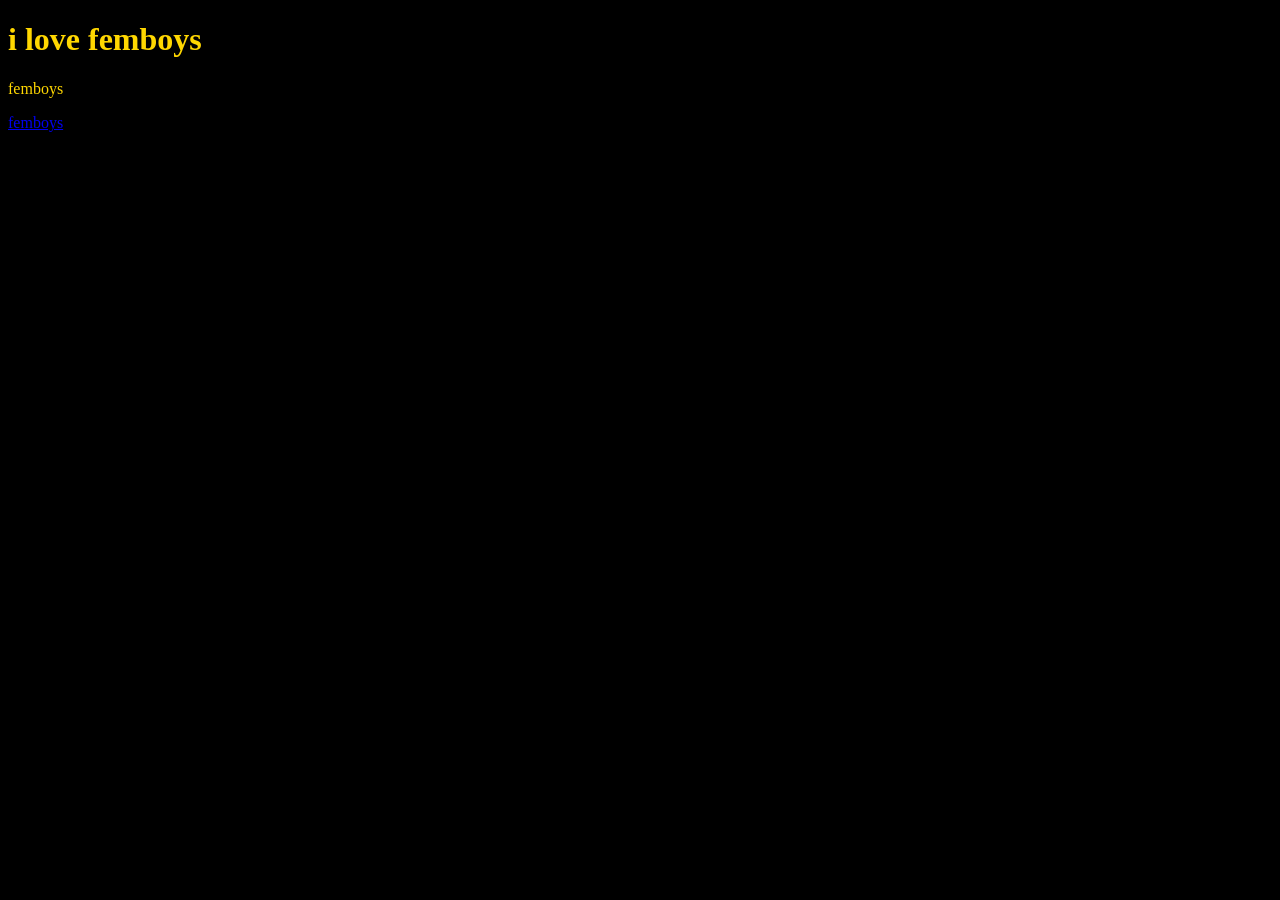
<file: example1/index.html>
<!DOCTYPE html>
<html>
<head>
	<title>H2 Computing my beloved</title>
	<meta charset="UTF-8">
	<style>
		body{
			background-color: black;
			color: gold;
			font-family: "Segoe UI"
		}
	</style>
</head>
<body>
	<h1>i love femboys</h1>
	<p> femboys </p>
	<a href = "https://redd.it"> femboys </a>
</body>
</file>
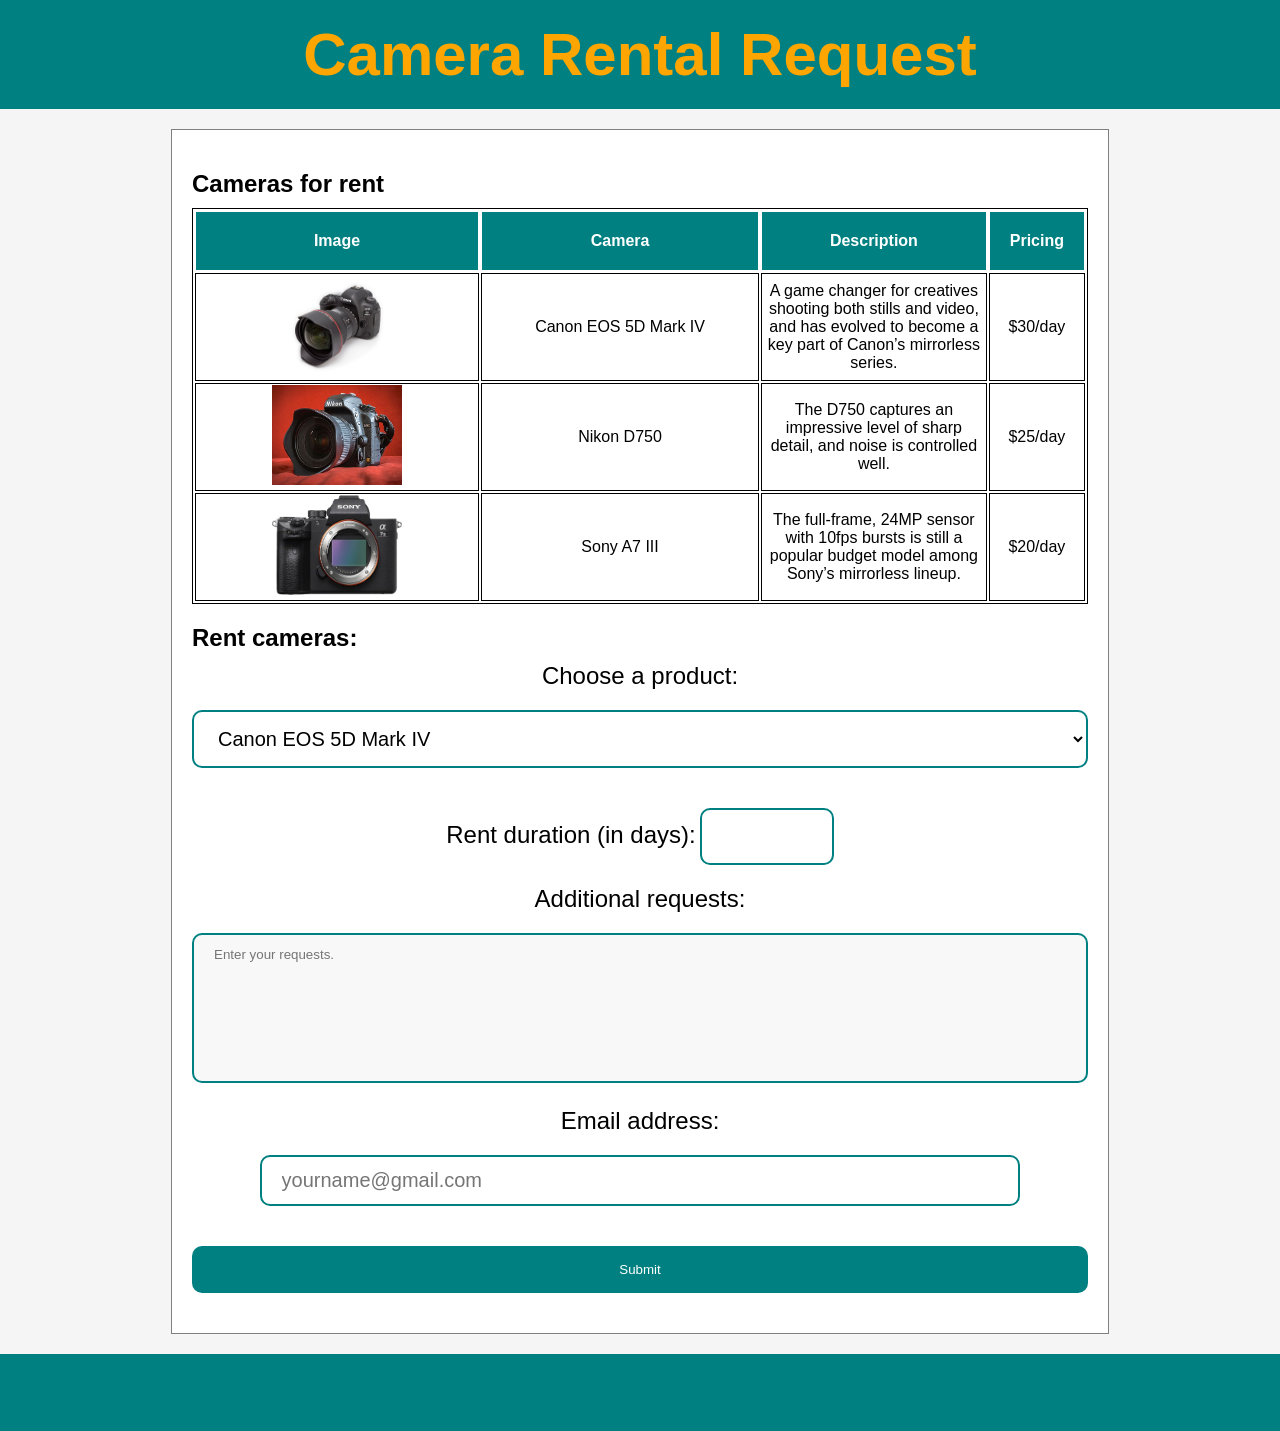
<file: html+css/CameraRental/index.html>
<!DOCTYPE html>
<html>
  <head>
    <title>camera rental</title>
    <meta charset="utf-8">
	<link href = "styles.css" rel = "stylesheet">
  </head>
  <body>
	<header>
		<h1>Camera Rental Request</h1>
	</header>
	<section class = "content">
		<h2>Cameras for rent</h2>
		<table>
			<tr>
				<th>Image</th>
				<th>Camera</th>
				<th>Description</th>
				<th>Pricing</th>
			</tr>
			<tr>
				<td><img src="markiv.jpg" alt="Canon EOS 5D Mark IV" width=100px height=100px></td>
				<td>Canon EOS 5D Mark IV</td>
				<td>A game changer for creatives shooting both stills and video, and has evolved to become a key part of Canon’s mirrorless series.</td>
				<td>$30/day</td>
			</tr>
			<tr>
				<td><img src="Nikon_D750_01.jpg" alt="Nikon D750" width=130px height=100px></td>
				<td>Nikon D750</td>
				<td>The D750 captures an impressive level of sharp detail, and noise is controlled well.</td>
				<td>$25/day</td>
			</tr>
			<tr>
				<td><img src="sony.jpg" alt="Sony A7 III" width=130px height=100px></td>
				<td>Sony A7 III</td>
				<td>The full-frame, 24MP sensor with 10fps bursts is still a popular budget model among Sony’s mirrorless lineup.</td>
				<td>$20/day</td>
			</tr>
		</table>
		<h2>Rent cameras:</h2>
		<form>
			<label for="product" method="post">Choose a product:</label>
			<select name="product" id="product">
				<option value="canon">Canon EOS 5D Mark IV</option>
				<option value="nikon">Nikon D750</option>
				<option value="sony">Sony A7 III</option>
			</select>
			<label for="duration">Rent duration (in days):</label>
			<input type=number name = "duration" min = "1" max = "7">
			<br>
			<label for="requests">Additional requests:</label>
			<textarea id="requests" name="requests" rows="6" cols="50" placeholder="Enter your requests."></textarea>
			<label for="email">Email address:</label>
			<input type="email" name="email" placeholder = "yourname@gmail.com">
			<input type="submit" value="Submit">
		</form>
	</section>
	<footer>
		<p>insert the copyright message here.</p>
	</footer>

  </body>
</html>
</file>
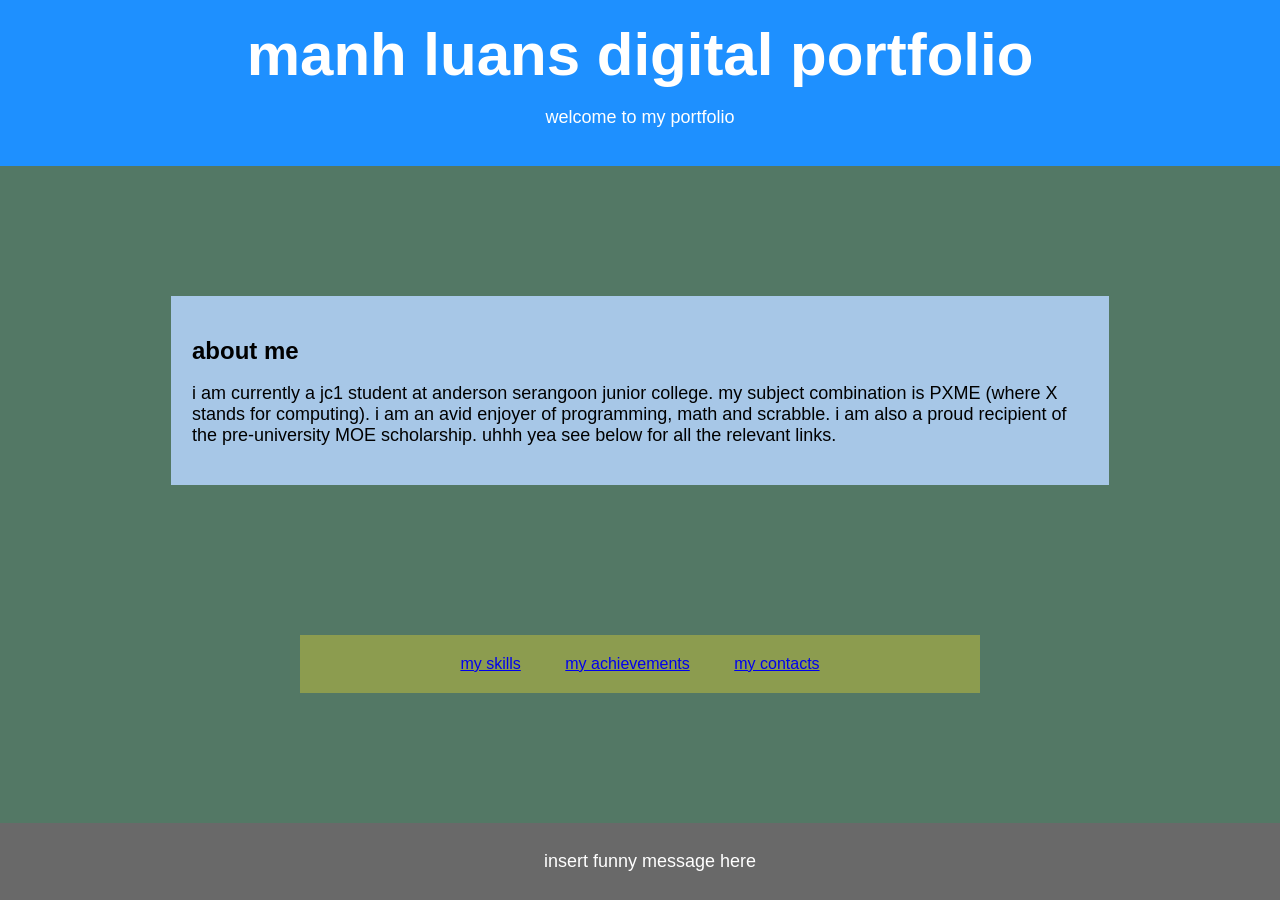
<file: html+css/DigitalPortfolo/index.html>
<!DOCTYPE html>
<html>
  <head>
    <title>my digital portfolio</title>
    <meta charset="utf-8">
	<link href = "style.css" rel = "stylesheet">
  </head>
  <body>
	<header>
		<h1>manh luans digital portfolio</h1>
		<p>welcome to my portfolio</p>
	</header>
	<section class = "content">
		<h2> about me </h2>
		<p>i am currently a jc1 student at anderson serangoon junior college. my subject combination is PXME (where X stands for computing). i am an avid enjoyer of programming, math and scrabble. i am also a proud recipient of the pre-university MOE scholarship. uhhh yea see below for all the relevant links.
	</section>
	<nav>
		<a href="skills.html">my skills</a>
		<a href="achievements.html"> my achievements</a>
		<a href="contacts.html">my contacts </a>
	</nav>
	<footer>
		<p>insert funny message here</p>
	</footer>

  </body>
</html>
</file>
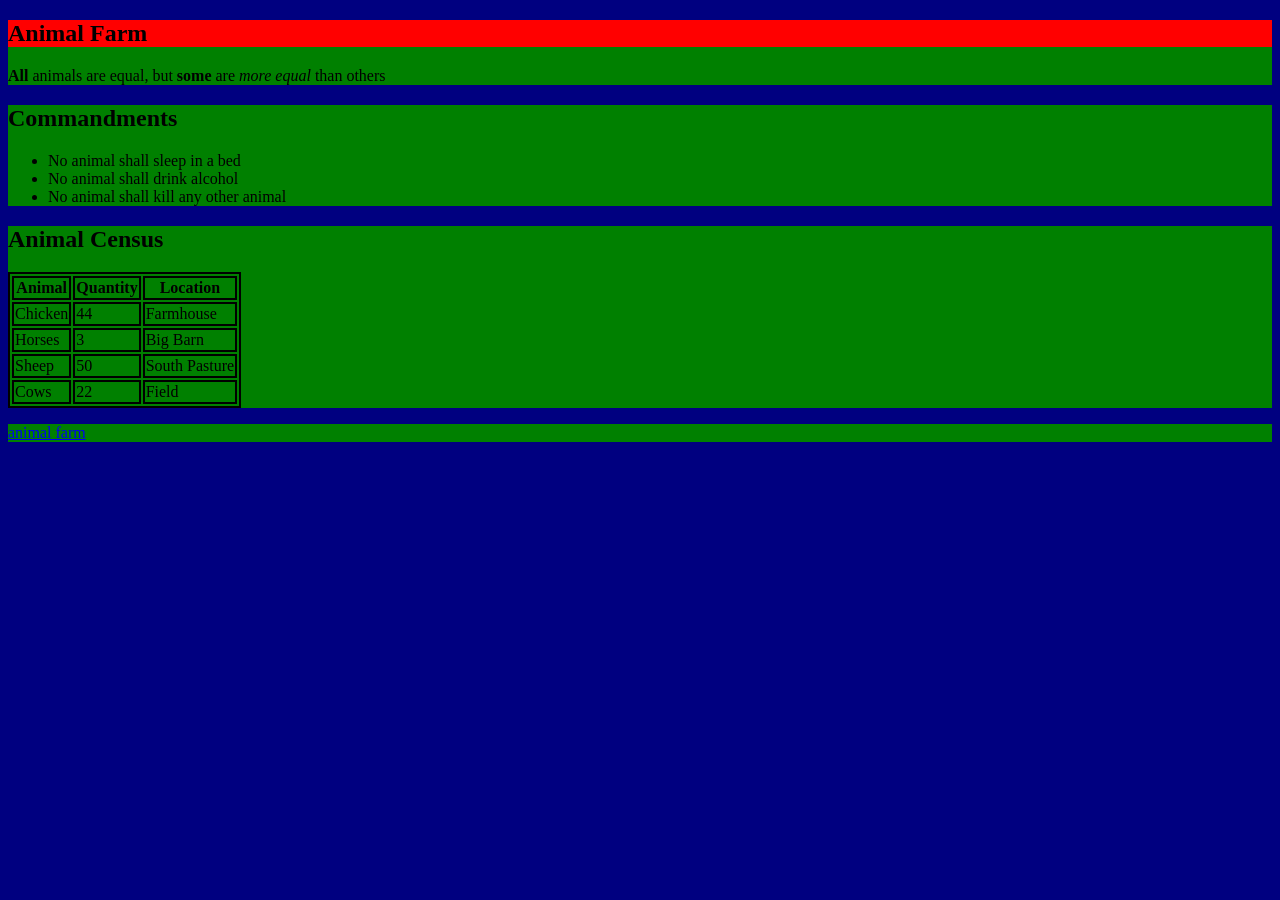
<file: html+css/animalfarm.html>
<!DOCTYPE html>
<html>
    <head>
        <meta charset = "utf-8">
        <title>animal farm</title>
        <style>
            body{
                background-color: navy;
                text-color: white;
                font-family:verdana;
            }
            h1{
                background-color: red;
                text-color:yellow;
                text-size:80px;
            }
            section{
                background-color: green;
            }
			table,tr,td,th{
				border: 2px solid black;
			}
        </style>
    </head>
    <body>
		<section>
			<h1>Animal Farm</h1>
			<p><strong>All</strong> animals are equal, but <strong>some</strong> are <em>more equal</em> than others</p>
		</section>
		<section>
			<h2>Commandments</h2>
			<ul>
				<li>No animal shall sleep in a bed</li>
				<li>No animal shall drink alcohol</li>
				<li>No animal shall kill any other animal</li>
			</ul>
		</section>
		<section>
			<h2>Animal Census</h2>
			<table>
				<tr>
					<th>Animal</th>
					<th>Quantity</th>
					<th>Location</th>
				</tr>
				<tr>
					<td>Chicken</td>
					<td>44</td>
					<td>Farmhouse</td>
				</tr>
				<tr>
					<td>Horses</td>
					<td>3</td>
					<td>Big Barn</td>
				</tr>
				<tr>
					<td>Sheep</td>
					<td>50</td>
					<td>South Pasture</td>
				</tr>
				<tr>
					<td>Cows</td>
					<td>22</td>
					<td>Field</td>
				</tr>
			</table>
		</section>
		<section>
			<p><a href = "https://animal.farm">animal farm</a></p>
		</section>
    </body>
</html>
</file>
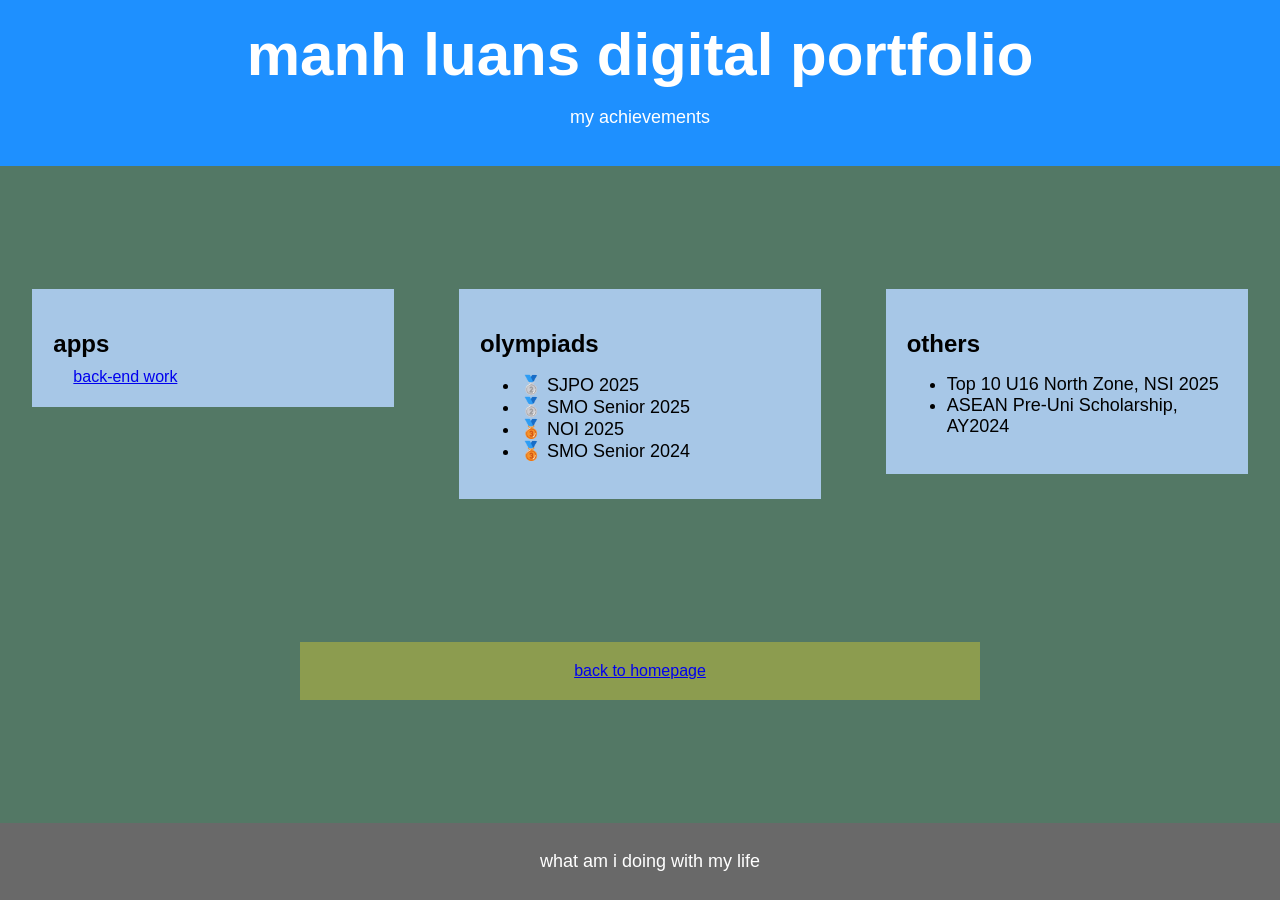
<file: html+css/DigitalPortfolo/achievements.html>
<!DOCTYPE html>
<html>
  <head>
    <title>skills</title>
    <meta charset="utf-8">
	<link href = "style.css" rel = "stylesheet">
  </head>
  <body>
	<header>
		<h1>manh luans digital portfolio</h1>
		<p>my achievements</p>
	</header>
	<section class = "side">
		<section class = "vcontent">
			<h2> apps </h2>
			<a href="https://github.com/YTSSNode/YTSync">back-end work</a>
		</section>
		<section class = "vcontent">
			<h2> olympiads</h2>
			<ul>
				<li> 🥈 SJPO 2025</li>
				<li> 🥈 SMO Senior 2025</li>
				<li> 🥉 NOI 2025</li>
				<li> 🥉 SMO Senior 2024</li>
			</ul>
		</section>
		<section class = "vcontent">
			<h2> others</h2>
			<ul>
				<li> Top 10 U16 North Zone, NSI 2025 </li>
				<li> ASEAN Pre-Uni Scholarship, AY2024 </li>
			</ul>
		</section>
	</section>
	<nav>
		<a href="index.html">back to homepage</a>
	</nav>
	<footer>
		<p>what am i doing with my life</p>
	</footer>

  </body>
</html>
</file>
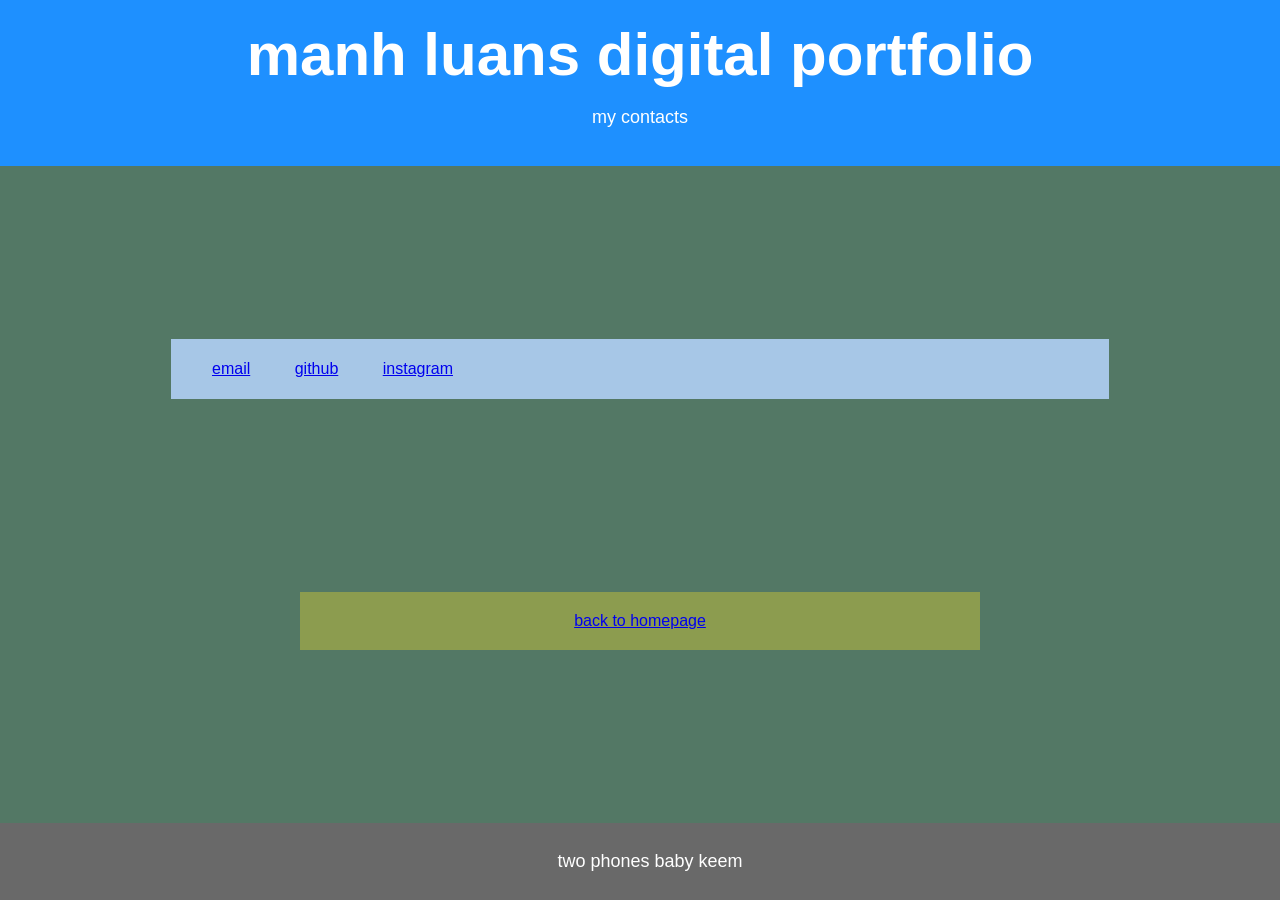
<file: html+css/DigitalPortfolo/contacts.html>
<!DOCTYPE html>
<html>
  <head>
    <title>contacts</title>
    <meta charset="utf-8">
	<link href = "style.css" rel = "stylesheet">
  </head>
  <body>
	<header>
		<h1>manh luans digital portfolio</h1>
		<p>my contacts</p>
	</header>
	<section class = "content">
		<a href="mailto:nguyenmanhluan0812@gmail.com">email</a>
		<a href="https://github.com/nmluan0812">github</a>
		<a href="https://www.instagram.com/thepersontoeverexist">instagram</a>
	</section>
	<nav>
		<a href="index.html">back to homepage</a>
	</nav>
	<footer>
		<p>two phones baby keem</p>
	</footer>

  </body>
</html>
</file>
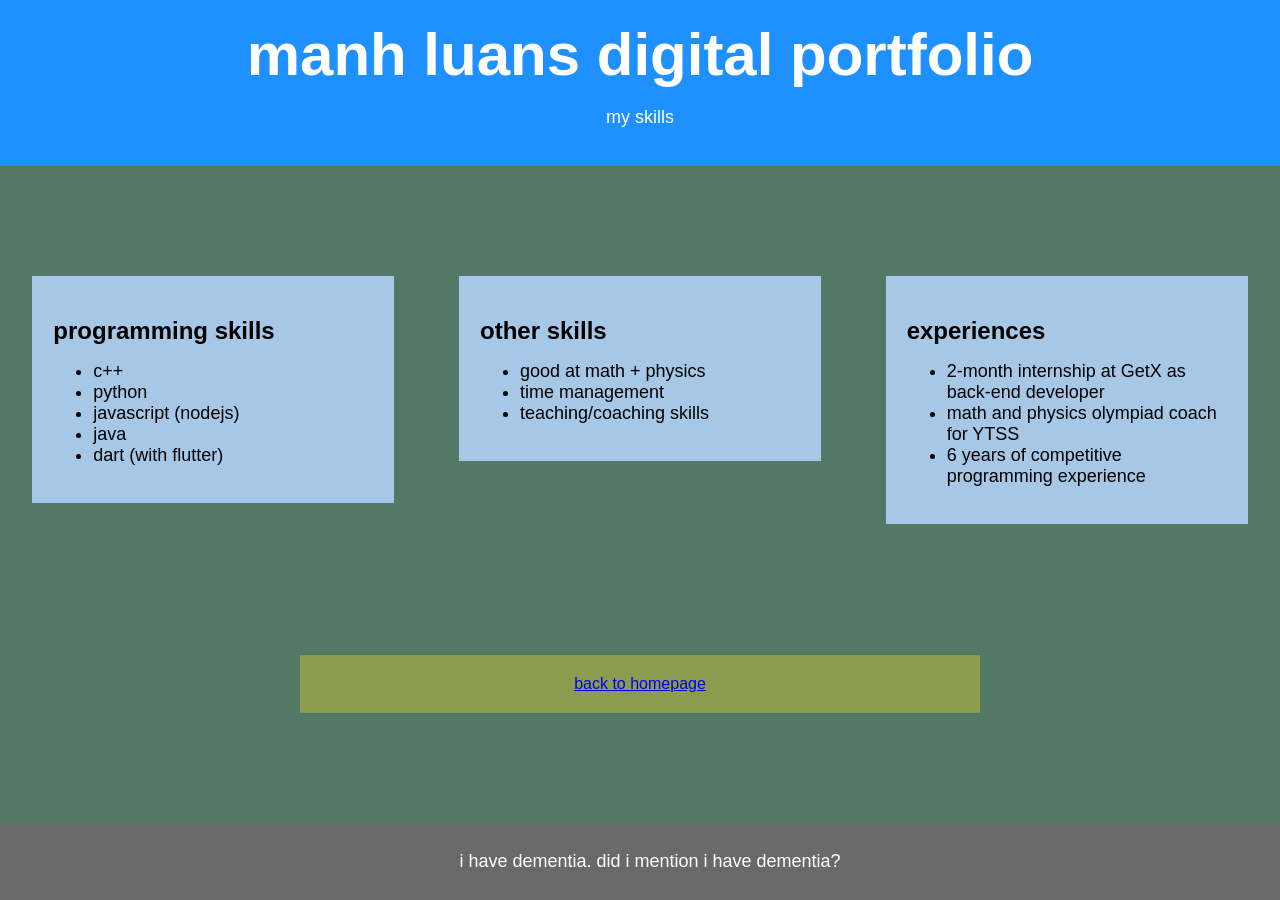
<file: html+css/DigitalPortfolo/skills.html>
<!DOCTYPE html>
<html>
  <head>
    <title>skills</title>
    <meta charset="utf-8">
	<link href = "style.css" rel = "stylesheet">
  </head>
  <body>
	<header>
		<h1>manh luans digital portfolio</h1>
		<p>my skills</p>
	</header>
	<section class = "side">
		<section class = "vcontent">
			<h2> programming skills </h2>
			<ul>
				<li> c++ </li>
				<li> python </li>
				<li> javascript (nodejs)</li>
				<li> java </li>
				<li> dart (with flutter)</li>
			</ul>
		</section>
		<section class = "vcontent">
			<h2> other skills</h2>
			<ul>
				<li>good at math + physics</li>
				<li>time management</li>
				<li>teaching/coaching skills</li>
			</ul>
		</section>
		<section class = "vcontent">
			<h2> experiences</h2>
			<ul>
				<li>2-month internship at GetX as back-end developer</li>
				<li>math and physics olympiad coach for YTSS</li>
				<li>6 years of competitive programming experience</li>
			</ul>
		</section>
	</section>
	<nav>
		<a href="index.html">back to homepage</a>
	</nav>
	<footer>
		<p>i have dementia. did i mention i have dementia?</p>
	</footer>

  </body>
</html>
</file>
<file: html+css/CameraRental/styles.css>
h1 {
	color:orange;
	font-size:60px;
	font-weight:bold;
	font-family: Arial, sans-serif;
	width: 100%;
	margin: 0;
	text-align:center;
}
body {
	background-color: #f5f5f5;
	font-family: Arial;
	margin: 0;
	padding: 0;
	display:flex;
	flex-direction: column;
	min-height:100vh;
	justify-content: space-between;
}
.content {
	background-color: white;
	border: 1px solid gray;
	padding: 20px;
	width: 70%;
	margin: 20px auto;
}
p {
	font-size: 18px;
}
footer {
	background-color: teal;
	color: teal;
	text-align: center;
	padding: 10px;
	width: 100%;
	flex-shrink: 0;
}
h2 {
	font-size: 24px;
	margin-bottom: 10px;
}
header {
	background-color: teal;
	color: orange;
	padding: 20px;
	text-align: center;
}
li{
	font-size: 18px;
}
th{
	background-color: teal;
	color:white;
	text-align:center;
	padding:20px;
	width:36%
}
table{
	text-align:center;
}
table, th, td {
  border: 1px solid;
}
label{
	text-align:center;
	font-size: 24px;
	margin-bottom: 10px;
}
form{
	text-align:center;
}
select {
	width: 100%;
	padding: 15px 20px;
	border: 2px solid teal;
	border-radius: 10px;
	background-color: white;
	margin: 20px auto;
	font-size:20px;
	font-family:Arial;
}
input[type=number]{
	width: 10%;
	padding: 15px 20px;
	border: 2px solid teal;
	border-radius: 10px;
	background-color: white;
	margin: 20px auto;
	font-size:20px;
	font-family:Arial;
}
textarea {
  width: 100%;
  height: 150px;
  padding: 12px 20px;
  box-sizing: border-box;
  border: 2px solid teal;
  border-radius: 10px;
  background-color: #f8f8f8;
  resize: none;
  margin: 20px auto;
  font-family:Arial;
}
input[type=email]{
	width: 80%;
	padding: 12px 20px;
	border: 2px solid teal;
	border-radius: 10px;
	background-color: white;
	margin: 20px auto;
	font-size:20px;
	font-family:Arial;
}
input[type=button], input[type=submit], input[type=reset] {
  background-color: teal;
  border: none;
  color: white;
  padding: 16px 32px;
  text-decoration: none;
  margin: 20px auto;
  cursor: pointer;
  width:100%;
  font-family:Arial;
  border-radius: 10px;
</file>
<file: html+css/DigitalPortfolo/style.css>
h1 {
	font-size:60px;
	font-weight:bold;
	font-family: Verdana, sans-serif;
	width: 100%;
	margin: 0;
	text-align:center;
}
body {
	background-color: rgb(83,120,101);
	font-family: Arial;
	margin: 0;
	padding: 0;
	display:flex;
	flex-direction: column;
	min-height:100vh;
	justify-content: space-between;
}
.content {
	background-color: rgb(167, 199, 231);
	border: 1px solid rgb(167, 199, 231);
	padding: 20px;
	width: 70%;
	margin: 20px auto;
}
p {
	font-size: 18px;
}
footer {
	background-color: dimgray;
	color: white;
	text-align: center;
	padding: 10px;
	width: 100%;
	flex-shrink: 0;
}
h2 {
	font-size: 24px;
	margin-bottom: 10px;
}
header {
	background-color: dodgerblue;
	color: white;
	padding: 20px;
	text-align: center;
}
nav{
	background-color: rgb(140,156,79);
	padding:20px;
	width:50%;
	margin:20px auto;
	text-align: center;
}
a{
	padding:20px;
}
.vcontent {
	background-color: rgb(167, 199, 231);
	border: 1px solid rgb(167, 199, 231);
	padding: 20px;
	height:70%;
	width: 25%;
	margin: 20px auto;
}
li{
	font-size: 18px;
}
.side{
	display: flex;
    justify-content: space-between;
	flex-direction:row;
}
</file>
